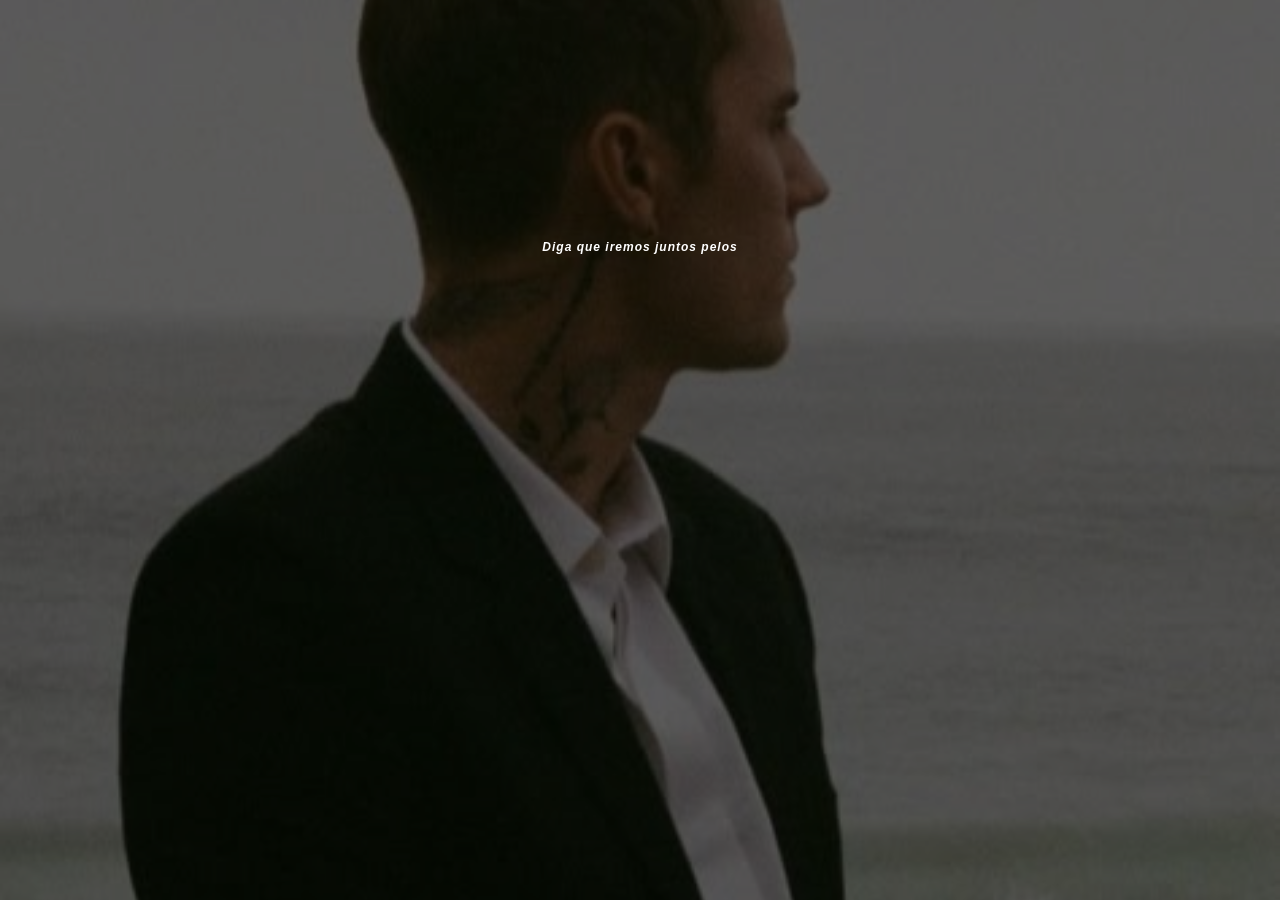
<file: index.html>
<!DOCTYPE html>
<html lang="pt-BR">

<head>
    <meta charset="UTF-8">
    <meta name="viewport" content="width=device-width, initial-scale=1.0">
    <title>Page Justin</title>
    <link rel="stylesheet" href="css/style.css">
    <link rel="stylesheet" href="css/media.css">
    <script src="script/script.js" defer></script>
    <script src="script/efeitoBotao.js" defer></script>
    <script src="script/botoesNavegacao.js" defer></script>
</head>

<body>
    <div class="container1">
        <div class="container2">
            <div class="container3">
                <p>Diga que iremos juntos pelos mais escuro dos dias</p>
                <p>O paraíso está a uma decepção de distância</p>
                <p>Nunca te deixarei, nunca me decepcione</p>
                <p>Oh, tem sido uma baita de uma jornada</p>
                <p>Dirigindo a borda de uma faca</p>
                <p>Nunca te deixarei, nunca me decepcione</p>

                <h3>Qual a música dessa letra?</h3>
            </div>

            <div class="container4" data-correta="3">
                <button id="music1" onclick="responder(1)">Walking Away</button>
                <button id="music2" onclick="responder(2)">Never Say Never</button>
                <button id="music3" onclick="responder(3)">Let Me Love You</button>
                <button id="music4" onclick="responder(4)">Company</button>
            </div>

            <p id="mensagem"></p>

            <div class="container5">
                <!-- <button class="btn-voltar">Voltar</button> -->
                <button onclick="window.location.href='musica2.html'" class="btn-proximo">Próximo</button>
            </div>
        </div>

    </div>

    <script>
        localStorage.setItem("acertos", 0);
        localStorage.setItem("erros", 0);
    </script>
</body>

</html>
</file>
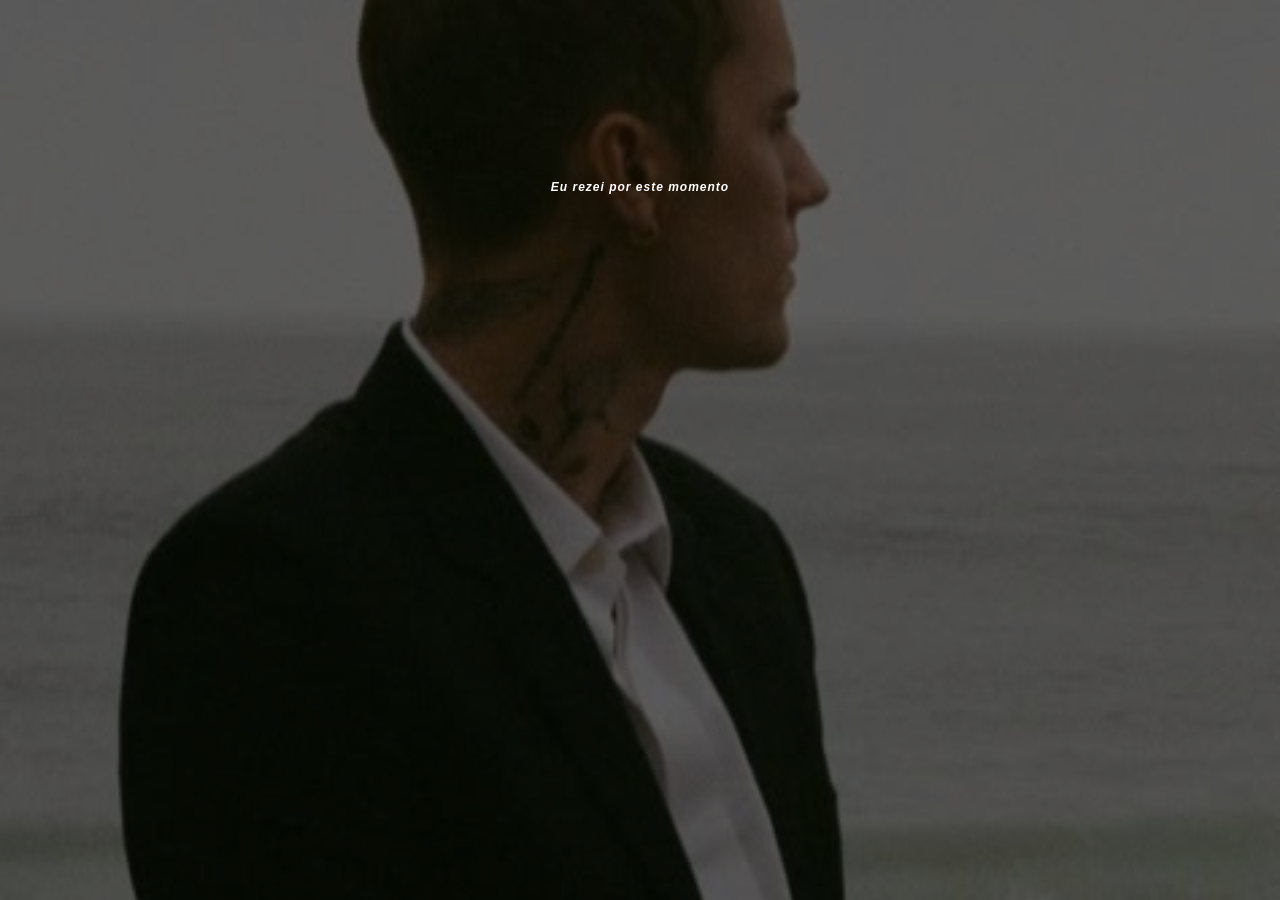
<file: musica10.html>
<!DOCTYPE html>
<html lang="pt-BR">

<head>
    <meta charset="UTF-8">
    <meta name="viewport" content="width=device-width, initial-scale=1.0">
    <title>Page Justin</title>
    <link rel="stylesheet" href="css/style.css">
    <link rel="stylesheet" href="css/media.css">
    <script src="script/script.js" defer></script>
    <script src="script/efeitoBotao.js" defer></script>
    <script src="script/botoesNavegacao.js" defer></script>
</head>

<body>
    <div class="container1">
        <div class="container2">
            <div class="container3">

                <p>Eu rezei por este momento</p>
                <p>Eu estaria ao seu lado</p>
                <p>E eu não quero esquecer</p>
                <p>Aquelas noites solitárias</p>
                <p>Então diga que você vai cavalgar comigo</p>
                <p>Diga-me que você nunca vai mentir para mim</p>
                <p>Eu só quero que você tenha orgulho de mim</p>
                <p>Quero que você ame cada lado de mim</p>
                <p>Eu amo o ritmo do seu coração</p>
                <p>A maneira como você me empurra</p>
                <p>Eu posso dizer que você me quer</p>
                <p>Deixe-me mostrar como vai ser</p>
                

                <h3>Qual a música dessa letra?</h3>
            </div>

            <div class="container4" data-correta="3">
                <button id="music1" onclick="responder(1)">No Stress</button>
                <button id="music2" onclick="responder(2)">Favorite Girl</button>
                <button id="music3" onclick="responder(3)">Essence</button>
                <button id="music4" onclick="responder(4)">Bad to Me</button>
                <!-- EVERYTHING HALLELUJAH -->
            </div>

            <p id="mensagem"></p>

            <div class="container5">
                <button onclick="window.location.href='musica9.html'" class="btn-voltar">Voltar</button>
                <button onclick="window.location.href='musica10.html'" class="btn-proximo">Próximo</button>
                <!-- <button class="btn-proximo">Próximo</button> -->
            </div>
        </div>
  
    </div>
</body>

</html>
</file>
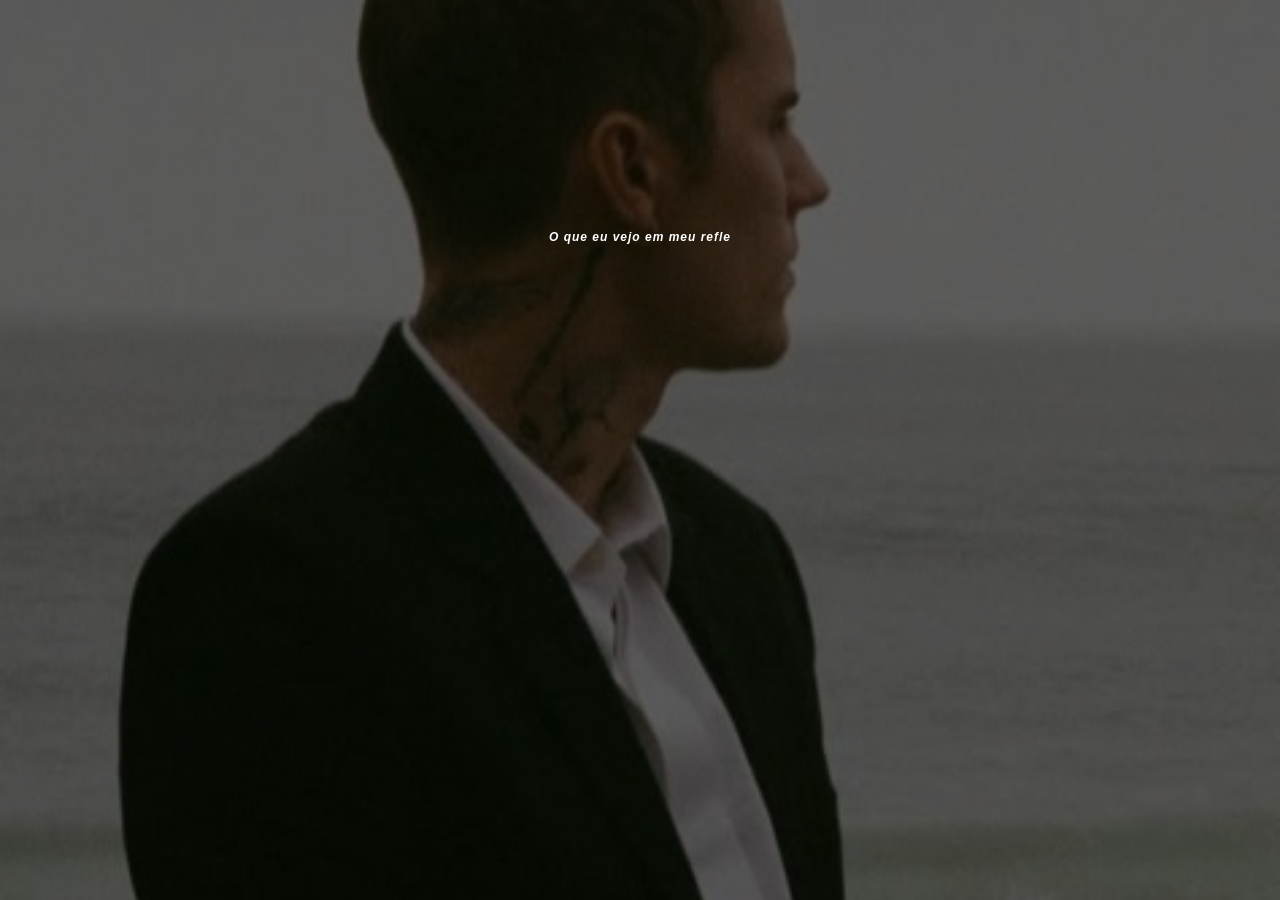
<file: musica11.html>
<!DOCTYPE html>
<html lang="pt-BR">

<head>
    <meta charset="UTF-8">
    <meta name="viewport" content="width=device-width, initial-scale=1.0">
    <title>Page Justin</title>
    <link rel="stylesheet" href="css/style.css">
    <link rel="stylesheet" href="css/media.css">
    <script src="script/script.js" defer></script>
    <script src="script/efeitoBotao.js" defer></script>
    <script src="script/botoesNavegacao.js" defer></script>
</head>

<body>
    <div class="container1">
        <div class="container2">
            <div class="container3">
                <p>O que eu vejo em meu reflexo</p>
                <p>É uma percepção diferente</p>
                <p>Da que o mundo pode ter</p>
                <p>Eles tentam me crucificar</p>
                <p>Eu não sou perfeito, não vou negar</p>
                <p>Minha reputação está em risco</p>
                <p>Então estou trabalhando em ser alguém melhor</p>
                <!-- <p></p> -->
                

                <h3>Qual a música dessa letra?</h3>
            </div>

            <div class="container4" data-correta="2">
                <button id="music1" onclick="responder(1)">Favorite Girl</button>
                <button id="music2" onclick="responder(2)">Life Is Worth Living</button>
                <button id="music3" onclick="responder(3)">Daises</button>
                <button id="music4" onclick="responder(4)">Sorry</button>
                <!-- EVERYTHING HALLELUJAH -->
            </div>

            <p id="mensagem"></p>

            <div class="container5">
                <button onclick="window.location.href='musica10.html'" class="btn-voltar">Voltar</button>
                <button onclick="window.location.href='resultado.html'" class="btn-proximo">Próximo</button>
                <!-- <button class="btn-proximo">Próximo</button> -->
            </div>
        </div>
  
    </div>
</body>

</html>
</file>
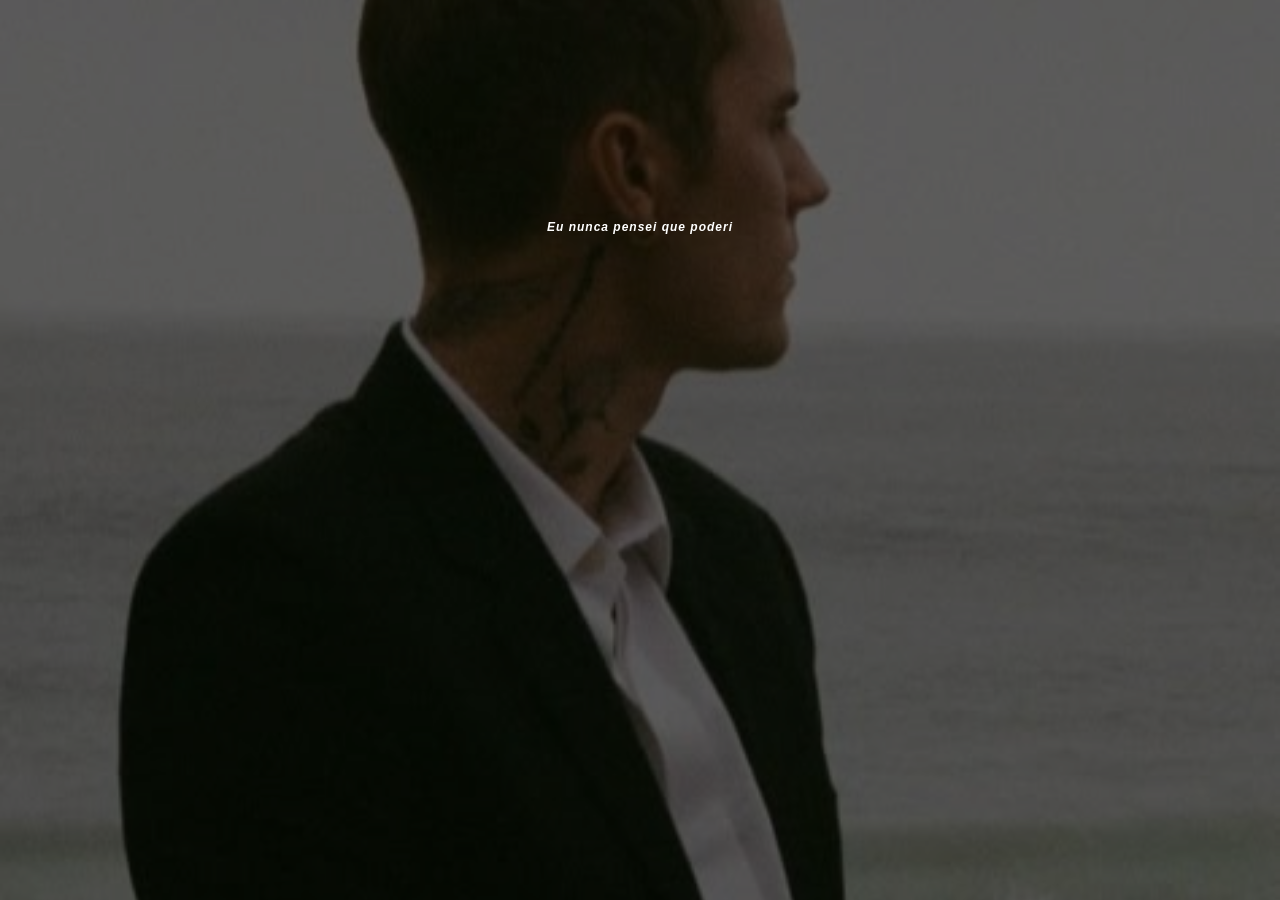
<file: musica2.html>
<!DOCTYPE html>
<html lang="pt-BR">

<head>
    <meta charset="UTF-8">
    <meta name="viewport" content="width=device-width, initial-scale=1.0">
    <title>Page Justin</title>
    <link rel="stylesheet" href="css/style.css">
    <link rel="stylesheet" href="css/media.css">
    <script src="script/script.js" defer></script>
    <script src="script/efeitoBotao.js" defer></script>
    <script src="script/botoesNavegacao.js" defer></script>
</head>

<body>
    <div class="container1">
        <div class="container2">
            <div class="container3">
                
                <p>Eu nunca pensei que poderia andar através do fogo</p>
                <p>Eu nunca pensei que poderia aguentar a queimadura</p>
                <p>Eu nunca tive forças para ir mais longe</p>
                <p>Até chegar a um ponto sem retorno</p>
                <p>Não tem jeito de voltar atrás</p>
                <p>Quando o seu coração está sob ataque</p>
                <p>Vou dar tudo o que tenho</p>
                <p>É o meu destino</p>

                <h3>Qual a música dessa letra?</h3>
            </div>

            <div class="container4" data-correta="2">
                <button id="music1" onclick="responder(1)">Walking Away</button>
                <button id="music2" onclick="responder(2)">Never Say Never</button>
                <button id="music3" onclick="responder(3)">Let Me Love You</button>
                <button id="music4" onclick="responder(4)">Company</button>
            </div>

            <p id="mensagem"></p>

            <div class="container5">
                <button onclick="window.location.href='index.html'" class="btn-voltar">Voltar</button>
                <button onclick="window.location.href='musica3.html'" class="btn-proximo">Próximo</button>
            </div>
        </div>

    </div>
</body>

</html>
</file>
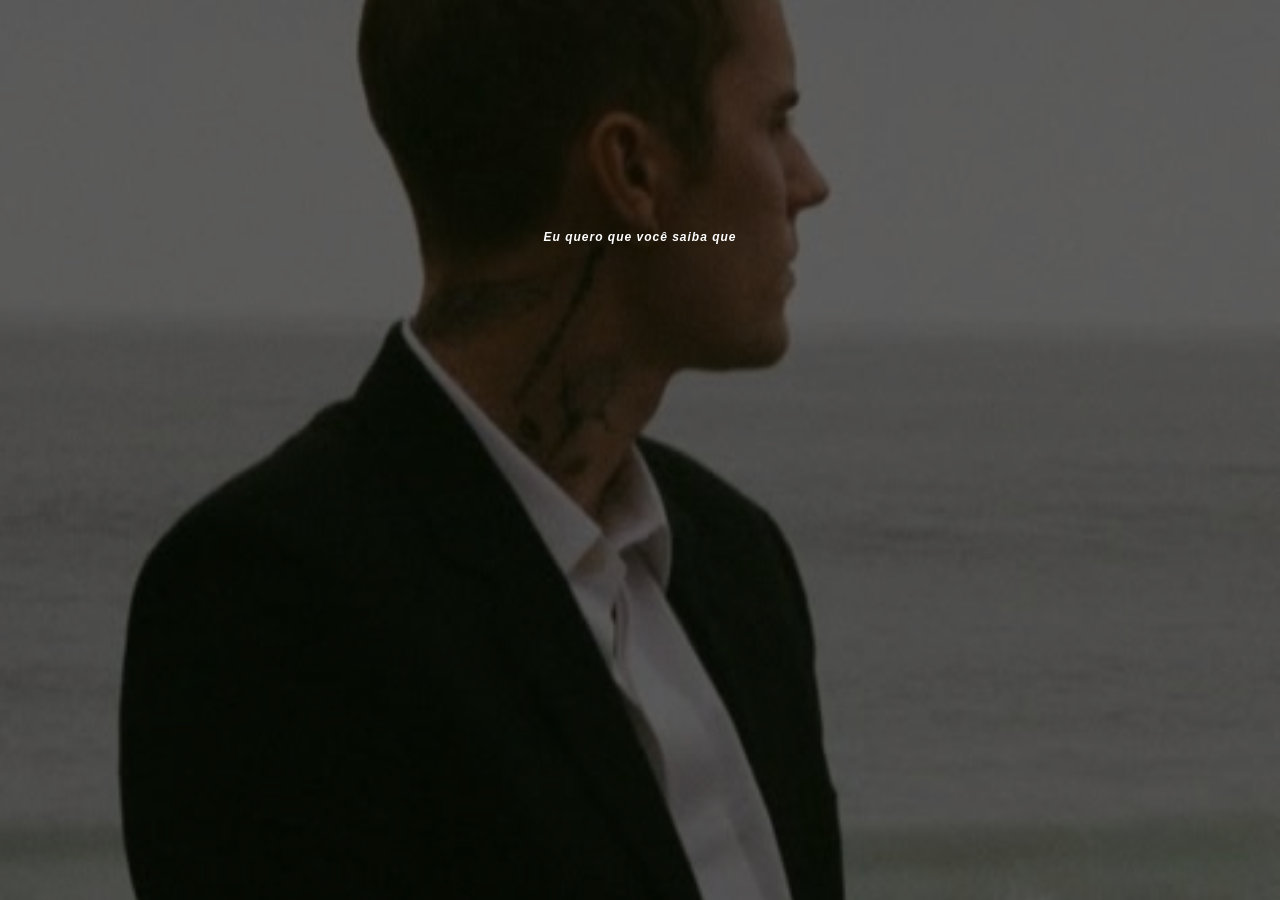
<file: musica3.html>
<!DOCTYPE html>
<html lang="pt-BR">

<head>
    <meta charset="UTF-8">
    <meta name="viewport" content="width=device-width, initial-scale=1.0">
    <title>Page Justin</title>
    <link rel="stylesheet" href="css/style.css">
    <link rel="stylesheet" href="css/media.css">
    <script src="script/script.js" defer></script>
    <script src="script/efeitoBotao.js" defer></script>
    <script src="script/botoesNavegacao.js" defer></script>
</head>

<body>
    <div class="container1">
        <div class="container2">
            
            <div class="container3">
                <p>Eu quero que você saiba que</p>
                <p>Se eu não posso estar perto de você</p>
                <p>Eu vou me contentar com o seu fantasma</p>
                <p>Eu sinto sua falta mais do que tudo na vida</p>
                <p>E se você não pode estar perto de mim</p>
                <p>Sua memória é êxtase</p>
                <p>Eu sinto sua falta mais do que tudo na vida</p>


                <h3>Qual a música dessa letra?</h3>
            </div>

            <div class="container4" data-correta="2">
                <button id="music1" onclick="responder(1)">Company</button>
                <button id="music2" onclick="responder(2)">Ghost</button>
                <button id="music3" onclick="responder(3)">Anyone</button>
                <button id="music4" onclick="responder(4)">One Time</button>
            </div>

            <p id="mensagem"></p>

            <div class="container5">
                <button onclick="window.location.href='musica2.html'" class="btn-voltar">Voltar</button>
                <button onclick="window.location.href='musica4.html'" class="btn-proximo">Próximo</button>
            </div>
        </div>

    </div>
</body>

</html>
</file>
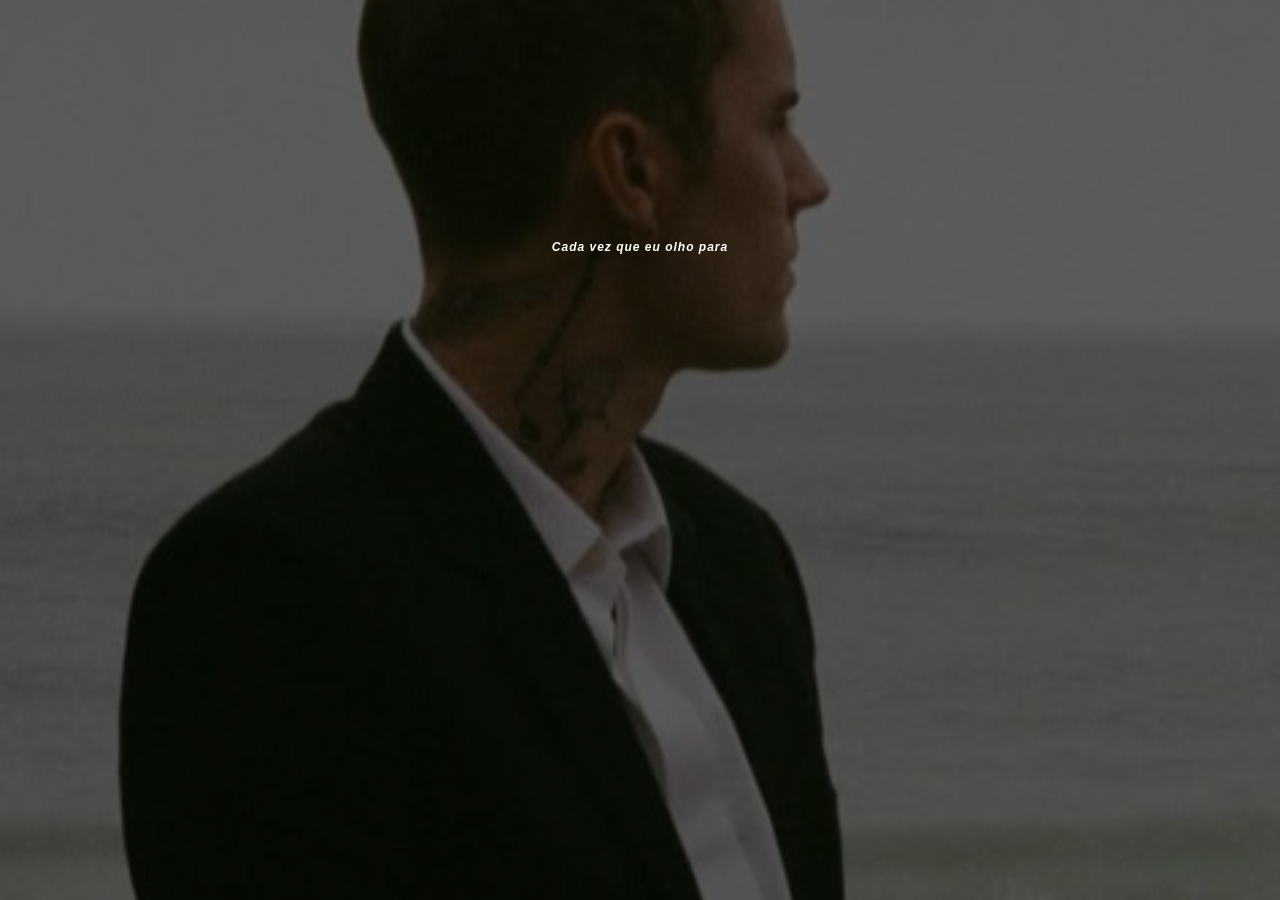
<file: musica4.html>
<!DOCTYPE html>
<html lang="pt-BR">

<head>
    <meta charset="UTF-8">
    <meta name="viewport" content="width=device-width, initial-scale=1.0">
    <title>Page Justin</title>
    <link rel="stylesheet" href="css/style.css">
    <link rel="stylesheet" href="css/media.css">
    <script src="script/script.js" defer></script>
    <script src="script/efeitoBotao.js" defer></script>
    <script src="script/botoesNavegacao.js" defer></script>
</head>

<body>
    <div class="container1">
        <div class="container2">
            <div class="container3">
                <p>Cada vez que eu olho para você, estou olhando para uma estrela</p>
                <p>É a maneira como você ilumina cada cômodo apenas sendo quem você é</p>
                <p>Não sabia que não precisava de nada, até que precisei de você</p>
                <p>Mas antes de te conhecer, eu nunca acreditei em magia</p>
                <p>Você roubou meu coração antes que alguém soubesse que você o tinha</p>
                <p>Eu sei que você sabe, que o que temos, não é fácil de conseguir</p>
                               

                <h3>Qual a música dessa letra?</h3>
            </div>

            <div class="container4" data-correta="2">
                <button id="music1" onclick="responder(1)">Sorry</button>
                <button id="music2" onclick="responder(2)">Somebody</button>
                <button id="music3" onclick="responder(3)">Flatline</button>
                <button id="music4" onclick="responder(4)">Beauty and Beat</button>
            </div>

            <p id="mensagem"></p>

            <div class="container5">
                <button onclick="window.location.href='musica3.html'" class="btn-voltar">Voltar</button>
                <button onclick="window.location.href='musica5.html'" class="btn-proximo">Próximo</button>
            </div>
        </div>
  
    </div>
</body>

</html>
</file>
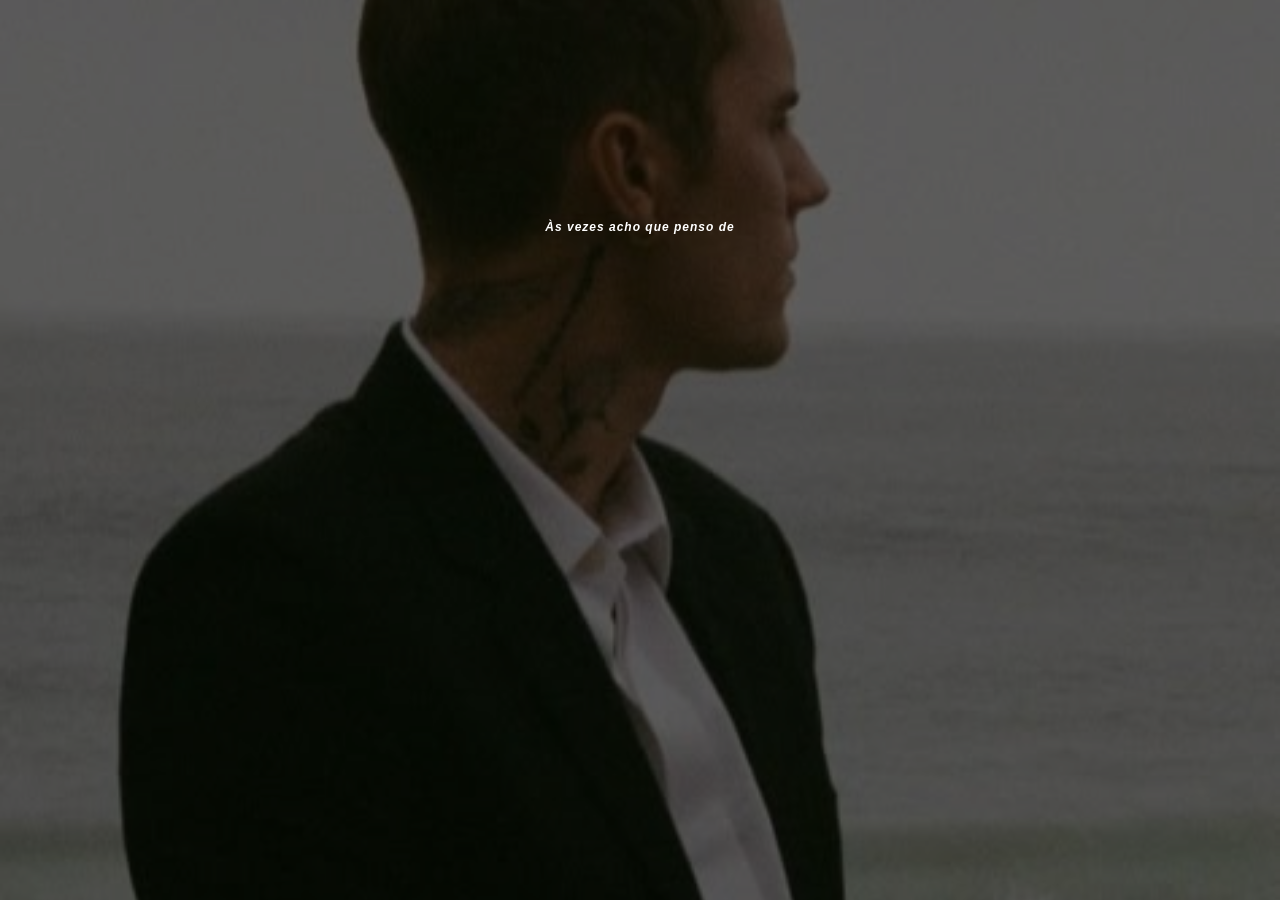
<file: musica5.html>
<!DOCTYPE html>
<html lang="pt-BR">

<head>
    <meta charset="UTF-8">
    <meta name="viewport" content="width=device-width, initial-scale=1.0">
    <title>Page Justin</title>
    <link rel="stylesheet" href="css/style.css">
    <link rel="stylesheet" href="css/media.css">
    <script src="script/script.js" defer></script>
    <script src="script/efeitoBotao.js" defer></script>
    <script src="script/botoesNavegacao.js" defer></script>
</head>

<body>
    <div class="container1">
        <div class="container2">
            <div class="container3">
                <p>Às vezes acho que penso demais</p>
                <p>E começo a sentir ansiedade</p>
                <p>Tinha horas que eu nem conseguia respirar</p>
                <p>Mas você nunca me abandonou</p>
                <p>Eu tentei te assustar, te assustar pra longe</p>
                <p>Te mostrei a porta, mas você me amou de qualquer maneira</p>
                <p>Quando eu estava em pedaços, você era minha paz de espírito</p>
                <p>Você era minha paz de espírito</p>
                
                

                <h3>Qual a música dessa letra?</h3>
            </div>

            <div class="container4" data-correta="3">
                <button id="music1" onclick="responder(1)">Walking Away</button>
                <button id="music2" onclick="responder(2)">As I Am</button>
                <button id="music3" onclick="responder(3)">Unstable</button>
                <button id="music4" onclick="responder(4)">Anyone</button>
            </div>

            <p id="mensagem"></p>

            <div class="container5">
                <button onclick="window.location.href='musica4.html'" class="btn-voltar">Voltar</button>
                <button onclick="window.location.href='musica6.html'" class="btn-proximo">Próximo</button>
                <!-- <button class="btn-proximo">Próximo</button> -->
            </div>
        </div>
  
    </div>
</body>

</html>
</file>
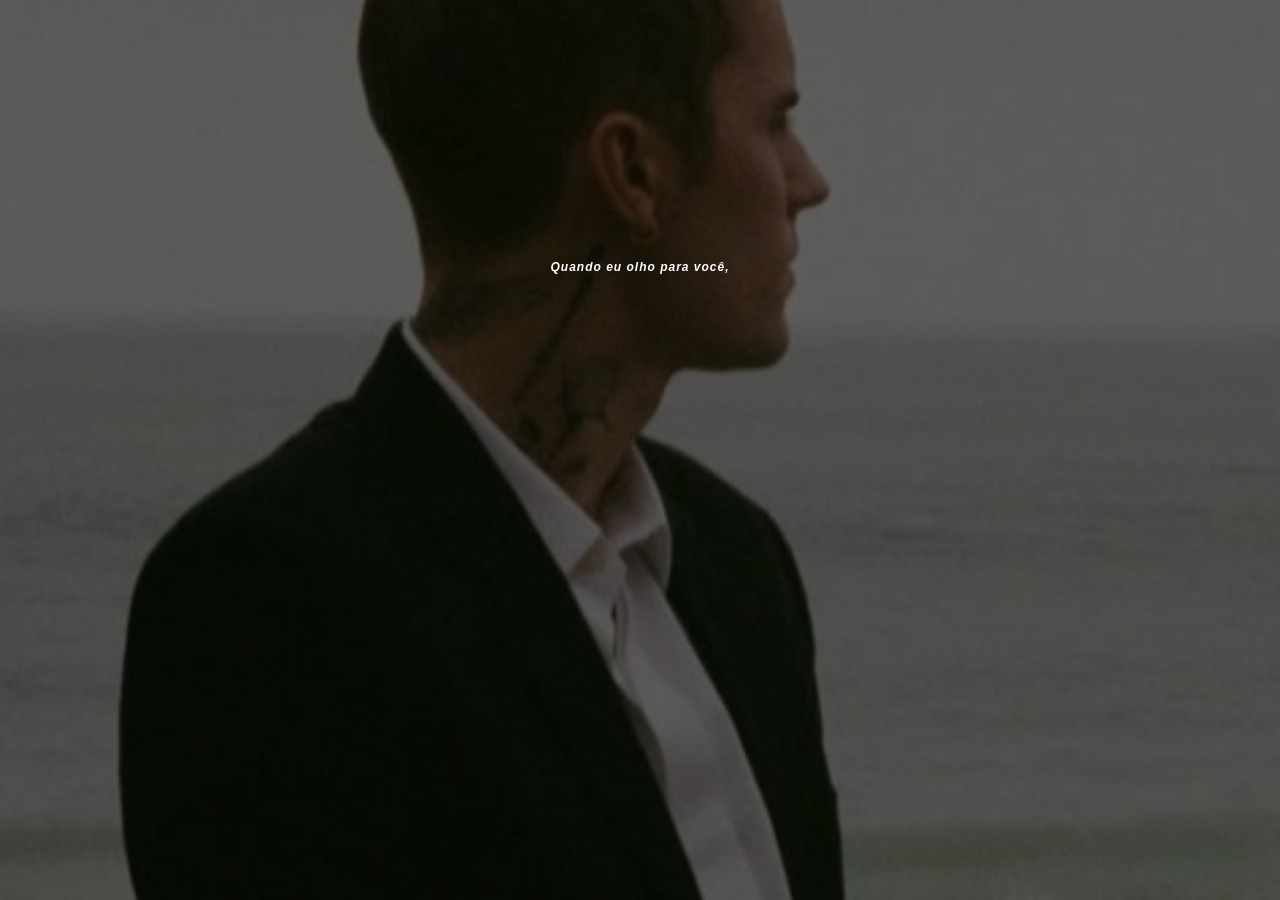
<file: musica6.html>
<!DOCTYPE html>
<html lang="pt-BR">

<head>
    <meta charset="UTF-8">
    <meta name="viewport" content="width=device-width, initial-scale=1.0">
    <title>Page Justin</title>
    <link rel="stylesheet" href="css/style.css">
    <link rel="stylesheet" href="css/media.css">
    <script src="script/script.js" defer></script>
    <script src="script/efeitoBotao.js" defer></script>
    <script src="script/botoesNavegacao.js" defer></script>
</head>

<body>
    <div class="container1">
        <div class="container2">
            <div class="container3">
                <p>Quando eu olho para você, sim, eu vejo o para sempre</p>
                <p>Sim, eu cometi erros, amor, eu não sei mais que ninguém</p>
                <p>E quando nos apaixonamos, você me fez sentir especial</p>
                <p>Eu quero você bem aqui em meus braços para sempre</p>
                
                

                <h3>Qual a música dessa letra?</h3>
            </div>

            <div class="container4" data-correta="4">
                <button id="music1" onclick="responder(1)">No Preassure</button>
                <button id="music2" onclick="responder(2)">As I Am</button>
                <button id="music3" onclick="responder(3)">All That Matters</button>
                <button id="music4" onclick="responder(4)">Know No Better</button>
            </div>

            <p id="mensagem"></p>

            <div class="container5">
                <button onclick="window.location.href='musica5.html'" class="btn-voltar">Voltar</button>
                <button onclick="window.location.href='musica7.html'" class="btn-proximo">Próximo</button>
                <!-- <button class="btn-proximo">Próximo</button> -->
            </div>
        </div>
  
    </div>
</body>

</html>
</file>
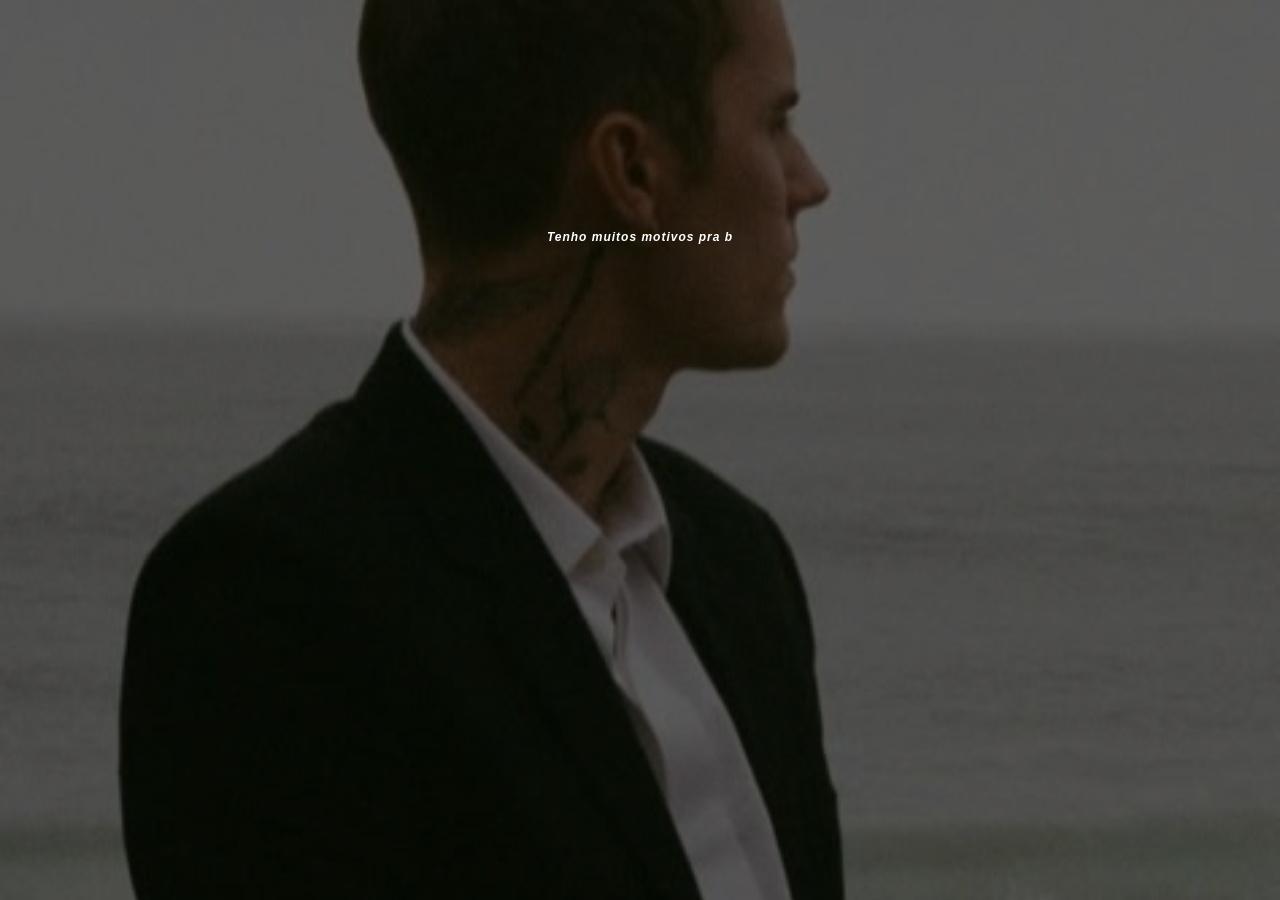
<file: musica7.html>
<!DOCTYPE html>
<html lang="pt-BR">

<head>
    <meta charset="UTF-8">
    <meta name="viewport" content="width=device-width, initial-scale=1.0">
    <title>Page Justin</title>
    <link rel="stylesheet" href="css/style.css">
    <link rel="stylesheet" href="css/media.css">
    <script src="script/script.js" defer></script>
    <script src="script/efeitoBotao.js" defer></script>
    <script src="script/botoesNavegacao.js" defer></script>
</head>

<body>
    <div class="container1">
        <div class="container2">
            <div class="container3">
                <p>Tenho muitos motivos pra brigar</p>
                <p>Tenho muitos motivos pra passar por cima de você</p>
                <p>Mas eu, eu deixei meu orgulho de lado</p>
                <p>Deixei meu, deixei meu, nunca parei</p>
                <p>Tive que dar meia-volta e transformar em algo novo</p>
                <p>Diz que sentiu minha falta, mas não sentia, sua ficha tá caindo?</p>
                <p>Só espera pra ver, porque é algo novo e melhorado</p>
                

                <h3>Qual a música dessa letra?</h3>
            </div>

            <div class="container4" data-correta="1">
                <button id="music1" onclick="responder(1)">Speed Demon</button>
                <button id="music2" onclick="responder(2)">Flatline</button>
                <button id="music3" onclick="responder(3)">Ghost</button>
                <button id="music4" onclick="responder(4)">One Less Lonely Girl</button>
            </div>

            <p id="mensagem"></p>

            <div class="container5">
                <button onclick="window.location.href='musica6.html'" class="btn-voltar">Voltar</button>
                <button onclick="window.location.href='musica8.html'" class="btn-proximo">Próximo</button>
                <!-- <button class="btn-proximo">Próximo</button> -->
            </div>
        </div>
  
    </div>
</body>

</html>
</file>
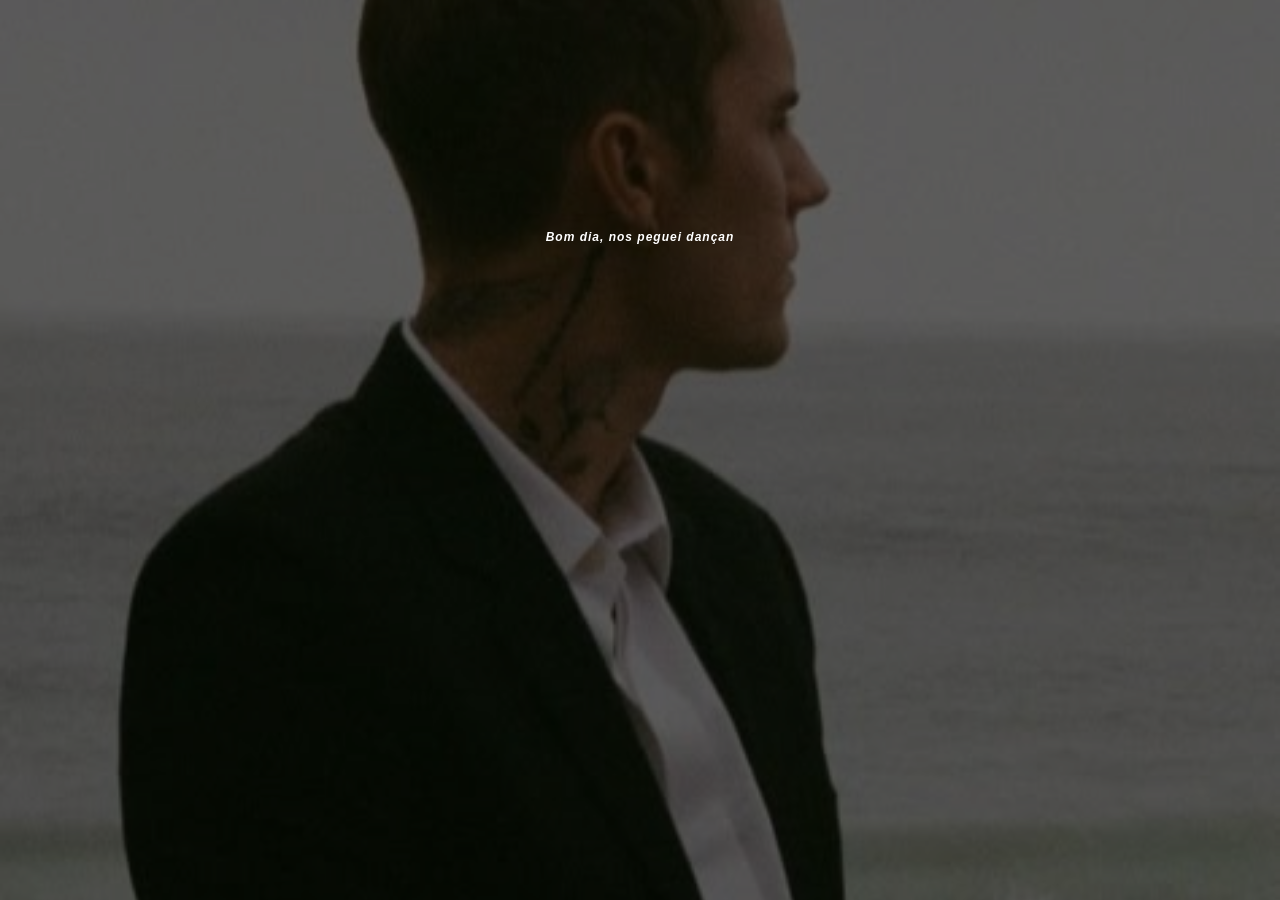
<file: musica8.html>
<!DOCTYPE html>
<html lang="pt-BR">

<head>
    <meta charset="UTF-8">
    <meta name="viewport" content="width=device-width, initial-scale=1.0">
    <title>Page Justin</title>
    <link rel="stylesheet" href="css/style.css">
    <link rel="stylesheet" href="css/media.css">
    <script src="script/script.js" defer></script>
    <script src="script/efeitoBotao.js" defer></script>
    <script src="script/botoesNavegacao.js" defer></script>
</head>

<body>
    <div class="container1">
        <div class="container2">
            <div class="container3">
                <p>Bom dia, nos peguei dançando no nascer do Sol</p>
                <p>O bebê engatinhando no chão</p>
                <p>E não precisamos ir até o Mississippi</p>
                <p>Trago o rio para o seu lado</p>
                <p>Meu bem, nós encontramos amor nestes momentos</p>
                <p>Nem precisamos tentar</p>
                <p>Eu poderia cantar uma canção, mas as palavras simplesmente não seriam suficientes</p>
                <!-- <p></p> -->
                

                <h3>Qual a música dessa letra?</h3>
            </div>

            <div class="container4" data-correta="3">
                <button id="music1" onclick="responder(1)">Love Yourself</button>
                <button id="music2" onclick="responder(2)">Favorite Girl</button>
                <button id="music3" onclick="responder(3)">Everything Hallelujah</button>
                <button id="music4" onclick="responder(4)">Devotion</button>
                <!-- EVERYTHING HALLELUJAH -->
            </div>

            <p id="mensagem"></p>

            <div class="container5">
                <button onclick="window.location.href='musica7.html'" class="btn-voltar">Voltar</button>
                <button onclick="window.location.href='musica9.html'" class="btn-proximo">Próximo</button>
                <!-- <button class="btn-proximo">Próximo</button> -->
            </div>
        </div>
  
    </div>
</body>

</html>
</file>
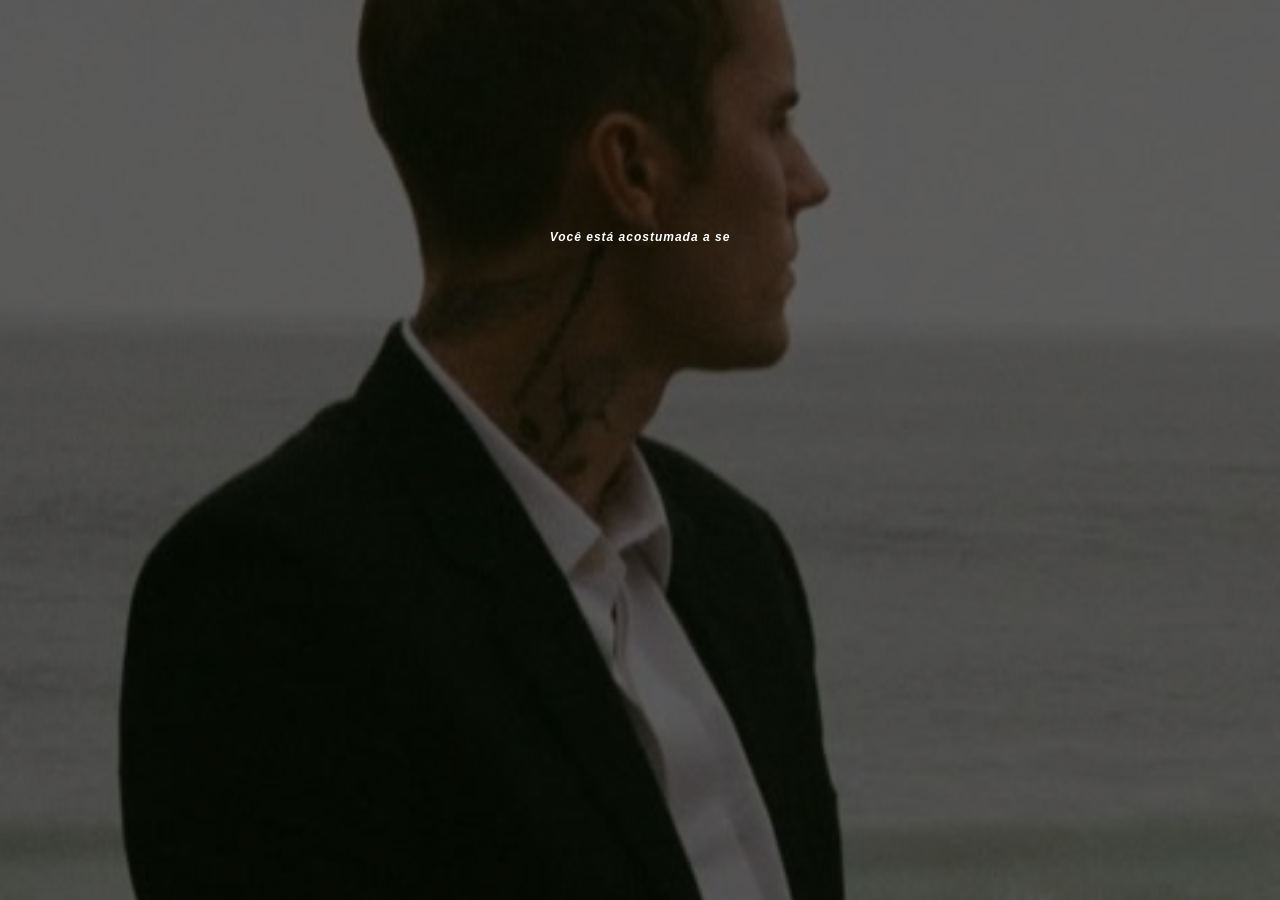
<file: musica9.html>
<!DOCTYPE html>
<html lang="pt-BR">

<head>
    <meta charset="UTF-8">
    <meta name="viewport" content="width=device-width, initial-scale=1.0">
    <title>Page Justin</title>
    <link rel="stylesheet" href="css/style.css">
    <link rel="stylesheet" href="css/media.css">
    <script src="script/script.js" defer></script>
    <script src="script/efeitoBotao.js" defer></script>
    <script src="script/botoesNavegacao.js" defer></script>
</head>

<body>
    <div class="container1">
        <div class="container2">
            <div class="container3">
                <p>Você está acostumada a se esforçar para impressionar esses caras errados</p>
                <p>Mas você pode ser você mesma comigo, eu te aceitarei como você</p>
                <p>Sei que eles disseram que acreditar no amor é um sonho que não pode ser real</p>
                <p>Então, garota, vamos escrever o nosso conto de fadas e mostrar como nos sentimos</p>
                <p>É você em quem estou pensando</p>
                <p>você não é minha segunda colocada</p>
                <p>E, não importa o que aconteça, você sempre é a número um</p>
                

                <h3>Qual a música dessa letra?</h3>
            </div>

            <div class="container4" data-correta="2">
                <button id="music1" onclick="responder(1)">That Should Be Me</button>
                <button id="music2" onclick="responder(2)">Favorite Girl</button>
                <button id="music3" onclick="responder(3)">2 Much</button>
                <button id="music4" onclick="responder(4)">Company</button>
                <!-- EVERYTHING HALLELUJAH -->
            </div>

            <p id="mensagem"></p>

            <div class="container5">
                <button onclick="window.location.href='musica8.html'" class="btn-voltar">Voltar</button>
                <button onclick="window.location.href='resultado.html'" class="btn-proximo">Próximo</button>
                <!-- <button class="btn-proximo">Próximo</button> -->
            </div>
        </div>
  
    </div>
</body>

</html>
</file>
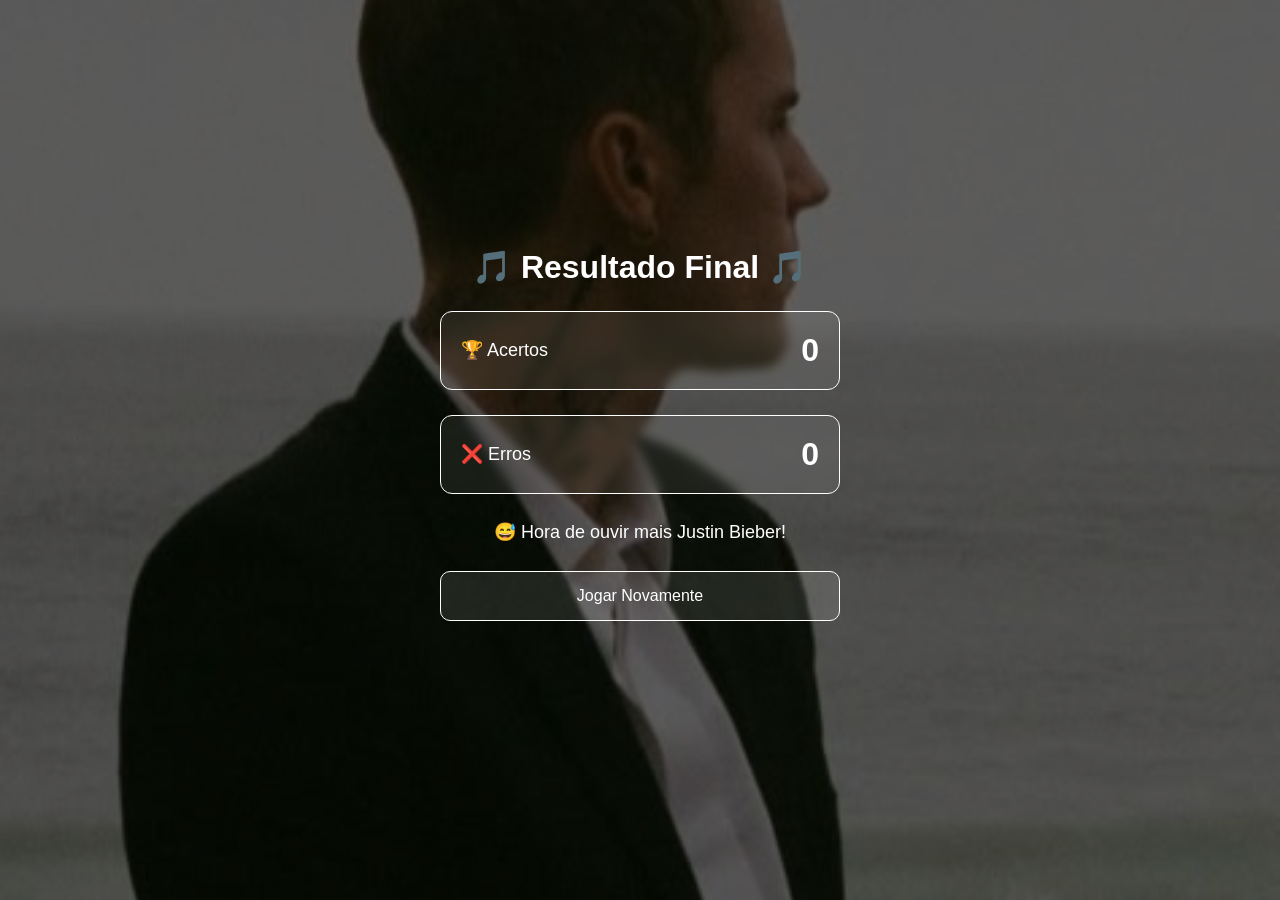
<file: resultado.html>
<!DOCTYPE html>
<html lang="pt-BR">

<head>
    <meta charset="UTF-8">
    <meta name="viewport" content="width=device-width, initial-scale=1.0">
    <title>Resultado Final</title>

    <link rel="stylesheet" href="css/style.css">
    <link rel="stylesheet" href="css/media.css">
    <script src="script/resultado.js" defer></script>
</head>

<body>

    <div class="container1">

        <div class="resultado">

            <h1>🎵 Resultado Final 🎵</h1>

            <div class="card-resultado">
                <span>🏆 Acertos</span>
                <span id="acertos">3</span>
            </div>

            <div class="card-resultado">
                <span>❌ Erros</span>
                <span id="erros">2</span>
            </div>

            <p class="frase-final">
                Você conhece muito bem as músicas do Justin Bieber!
            </p>

            <button
                class="btn-jogar"
                onclick="window.location.href='index.html'">
                Jogar Novamente
            </button>

        </div>

    </div>

</body>

</html>
</file>
<file: css/style.css>
* {
    margin: 0;
    padding: 0;
    box-sizing: border-box;
}

body {
    min-height: 100vh;
    background-image: url("../assets/image.png");
    background-size: cover;
    background-position: center;

}

body .container1 {
    width: 100%;
    /* min-width: 100vw; */
    height: 100vh;
    background-color: rgba(0, 0, 0, 0.6);
    display: flex;
    flex-direction: column;
    justify-content: center;
    align-items: center;
    padding: 0 0 2rem 0;

}

body .container1 .container2 {
    width: 500px;
    /* height: 300px; */
    /* background-color: rgba(255, 255, 255, 0.8); */
    display: flex;
    justify-content: center;
    align-items: center;
    flex-direction: column;
    padding: 0 4rem;
    gap: 20px;

}

body .container1 .container2 p {
    font-size: 12px;
}

body .container1 .container3 {
    color: #fff;
    width: 300px;
    display: flex;
    flex-direction: column;
    justify-content: center;
    align-items: center;
    gap: 20px;
    padding: 2rem 0 0 0;
}

body .container1 .container3 div{
    display: flex;
    justify-content: space-between;
    align-items: center;
    gap: 20px;
    font-family: Verdana, Geneva, Tahoma, sans-serif;
}

body .container1 .container3 div label {
    text-align: left;
}

body .container1 .container3 p {
    text-align: center;
    font-family: Verdana, Geneva, Tahoma, sans-serif;
    letter-spacing: 1px;

    font-style: italic;
    font-weight: 600;
    
    /* border-right: 2px solid #fff; */
    /* animation: piscar 0.8s infinite; */
}

body .container1 .container3 h3 {
    font-family: Verdana, Geneva, Tahoma, sans-serif;
    opacity: 0;
    transition: opacity 1s ease;
}


@keyframes piscar {
    50% {
        border-color: transparent;
    }
}

body .container1 .container2 .container4 {
    width: 300px;
    display: grid;
    grid-template-columns: repeat(2, 1fr);
    gap: 20px;

    opacity: 0;
    visibility: hidden;
    transform: translateY(20px);

    transition: opacity 1s ease,
                transform 1s ease;
}

body .container1 .container2 .container4 button {
    width: 150px;
    height: 40px;
    border: none;
    background-color: rgba(255, 255, 255, 0.1);
    border: 1px solid #fff;
    color: #fff;
    font-size: 12px;
    cursor: pointer;
    border-radius: 10px;
    font-family: Verdana, Geneva, Tahoma, sans-serif;

    
}

body .container1 .container2 .container4 button:hover {
    background-color: rgba(255, 255, 255, 0.3);
    transition: 0.3s;
}
#mensagem {
    font-family: Verdana, Geneva, Tahoma, sans-serif;
    font-size: 22px;
    color: #fff;
    min-height: 40px;
    padding: 2rem;
    text-align: center;
}

.acertouAnimacao {
    animation: aparecer 0.6s ease;
}

.errouAnimacao {
    animation: tremer 0.5s ease;
}

@keyframes aparecer {
    0% {
        opacity: 0;
        transform: scale(0.5);
    }

    70% {
        transform: scale(1.2);
    }

    100% {
        opacity: 1;
        transform: scale(1);
    }
}

@keyframes tremer {
    0%, 100% {
        transform: translateX(0);
    }

    20% {
        transform: translateX(-8px);
    }

    40% {
        transform: translateX(8px);
    }

    60% {
        transform: translateX(-8px);
    }

    80% {
        transform: translateX(8px);
    }
}

.pulsar {
    animation: pulsar 0.8s ease;
}

@keyframes pulsar {
    0% {
        transform: scale(1);
    }

    50% {
        transform: scale(1.15);
    }

    100% {
        transform: scale(1);
    }
}

/* Botoes debaixo */

.container5 {
    width: 450px;
    display: flex;
    justify-content: space-between;
    align-items: center;
    padding: 0 4rem;
    gap: 30px;

    opacity: 0;
    transform: translateY(20px);
    transition: opacity 1s ease, transform 1s ease;
}

.container5 .btn-voltar {
    width: 300px;
    height: 40px;
    border: none;
    background-color: rgba(255, 255, 255, 0.1);
    border: 1px solid #fff;
    color: #fff;
    font-size: 16px;
    cursor: pointer;
    border-radius: 10px;
    font-family: Verdana, Geneva, Tahoma, sans-serif;
}

.container5 .btn-voltar:hover {
    background-color: rgba(255, 255, 255, 0.3);
    transition: 0.3s;
}

.container5 .btn-proximo {
    width: 300px;
    height: 40px;
    border: none;
    background-color: rgba(255, 255, 255, 0.1);
    border: 1px solid #fff;
    color: #fff;
    font-size: 16px;
    cursor: pointer;
    border-radius: 10px;
    font-family: Verdana, Geneva, Tahoma, sans-serif;
}

.container5 .btn-proximo:hover {
    background-color: rgba(255, 255, 255, 0.3);
    transition: 0.3s;
}


/*  */

/* RESULTADO */

.resultado {
    width: 400px;
    display: flex;
    flex-direction: column;
    align-items: center;
    gap: 25px;
}

.resultado h1 {
    color: #fff;
    font-family: Verdana, Geneva, Tahoma, sans-serif;
    text-align: center;
}

.card-resultado {
    width: 100%;
    padding: 20px;

    display: flex;
    justify-content: space-between;
    align-items: center;

    border: 1px solid #fff;
    border-radius: 12px;

    color: #fff;
    font-family: Verdana, Geneva, Tahoma, sans-serif;

    background-color: rgba(255, 255, 255, 0.08);
    backdrop-filter: blur(5px);
}

.card-resultado span:first-child {
    font-size: 18px;
}

.card-resultado span:last-child {
    font-size: 32px;
    font-weight: bold;
}

.frase-final {
    color: #fff;
    text-align: center;
    font-family: Verdana, Geneva, Tahoma, sans-serif;
    font-size: 18px;
    line-height: 1.5;
}

.btn-jogar {
    width: 100%;
    height: 50px;

    border: 1px solid #fff;
    border-radius: 10px;

    background-color: rgba(255, 255, 255, 0.1);
    color: #fff;

    font-size: 16px;
    font-family: Verdana, Geneva, Tahoma, sans-serif;

    cursor: pointer;
    transition: 0.3s;
}

.btn-jogar:hover {
    background-color: rgba(255, 255, 255, 0.3);
}
</file>
<file: css/media.css>
/* Celulares até 480px */
@media (max-width: 480px) {

    body {
        min-height: 100dvh;
    }

    body .container1 {
        min-height: 100dvh;
        height: auto;
        padding: 1rem;
    }

    body .container1 .container2 {
        width: 100%;
        max-width: 400px;
        padding: 0;
    }

    body .container1 .container3 {
        width: 100%;
        gap: 15px;
    }

    body .container1 .container3 p {
        font-size: 15px;
        letter-spacing: 0.5px;
    }

    body .container1 .container3 h3 {
        font-size: 16px;
        text-align: center;
    }

    body .container1 .container2 .container4 {
        width: 100%;
        grid-template-columns: 1fr;
    }

    body .container1 .container2 .container4 button {
        width: 100%;
        font-size: 15px;
    }

    .container5 {
        width: 100%;
        flex-direction: column;
        padding: 0;
        gap: 15px;
    }

    .container5 .btn-proximo,
    .container5 .btn-voltar {
        width: 100%;
    }

    #mensagem {
        padding: 1rem 0;
        font-size: 18px;
    }
}
</file>
